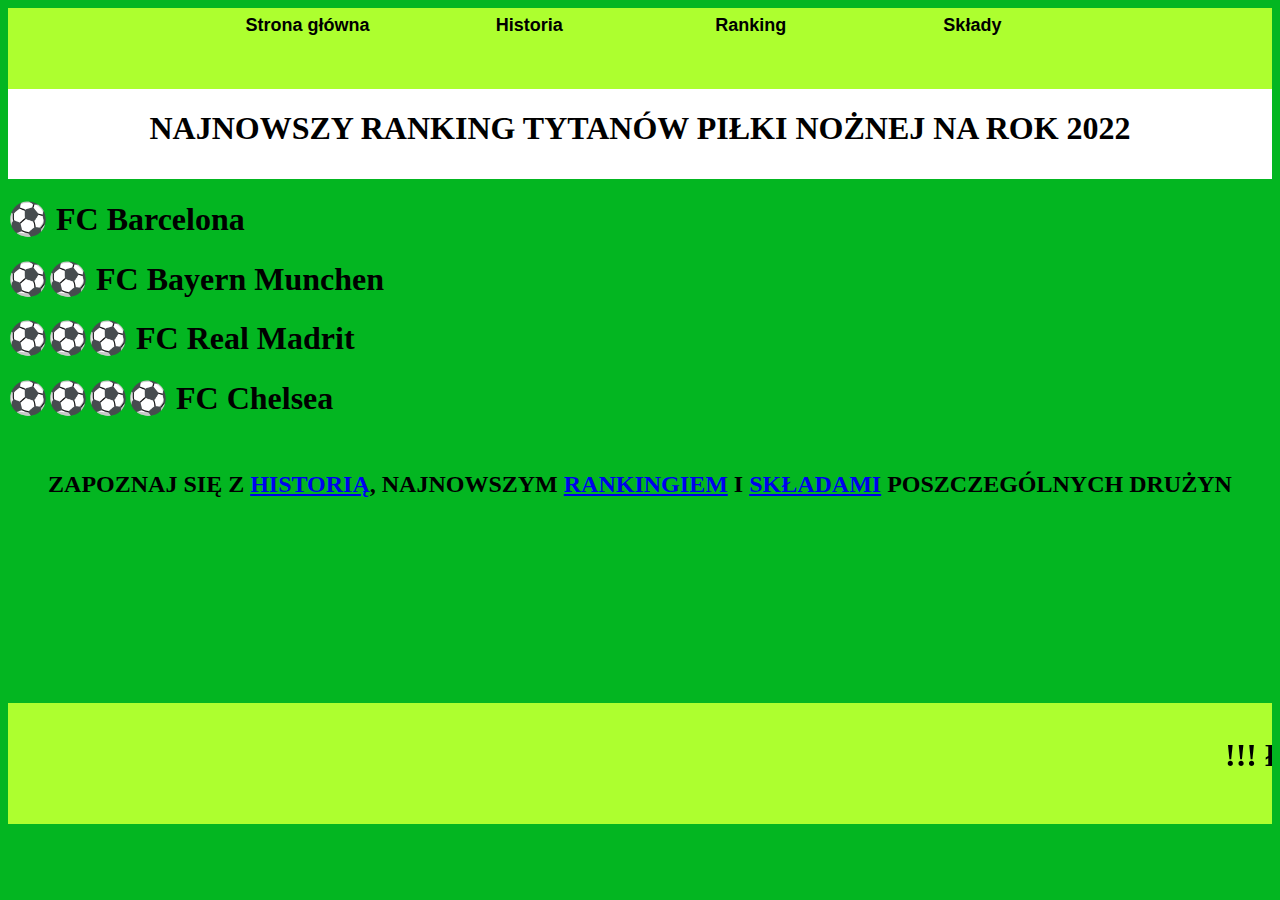
<file: index.html>
<!DOCTYPE html>
<html lang="en">
<head>
    <meta charset="UTF-8">
    <title>Kluby sportowe</title>
    <meta http-equiv="X-UA-Compatible" content="IE=edge">
    <meta name="viewport" content="width=device-width, initial-scale=1.0">
    <title>Document</title>
    <link rel="stylesheet" href="style.css">
</head>
<body>

    <div id="menu">
        <button class="" onclick="location.href='index.html'"><b>Strona główna</b></button>
        <button class="" onclick="location.href='historia/index.html'"><b>Historia</b></button>
        <button class="" onclick="location.href='ranking/index.html'"><b>Ranking</b></button>
        <button class="" onclick="location.href='składy/index.html'"><b>Składy</b></button>
    </div>

    <div id="pasek">
        <h1>NAJNOWSZY RANKING TYTANÓW PIŁKI NOŻNEJ NA ROK 2022</h1>
    </div>

    <h1 id="b"> ⚽ FC Barcelona</h1>
    <h1 id="bm"> ⚽⚽ FC Bayern Munchen</h1>
    <h1 id="rm"> ⚽⚽⚽ FC Real Madrit</h1>
    <h1 id="c"> ⚽⚽⚽⚽ FC Chelsea</h1>
    
    <div id="footer1">
        <h2>ZAPOZNAJ SIĘ Z <a href="historia/index.html">HISTORIĄ</a>, NAJNOWSZYM <a href="ranking/index.html">RANKINGIEM</a> I <a href="składy/index.html">SKŁADAMI</a> POSZCZEGÓLNYCH DRUŻYN</h2>
    </div>

    <footer>
        <h1><marquee> !!! ŁĄCZĄ NAS EMOCJE !!!</marquee></h1>
    </footer>

</body>
</html>
</file>
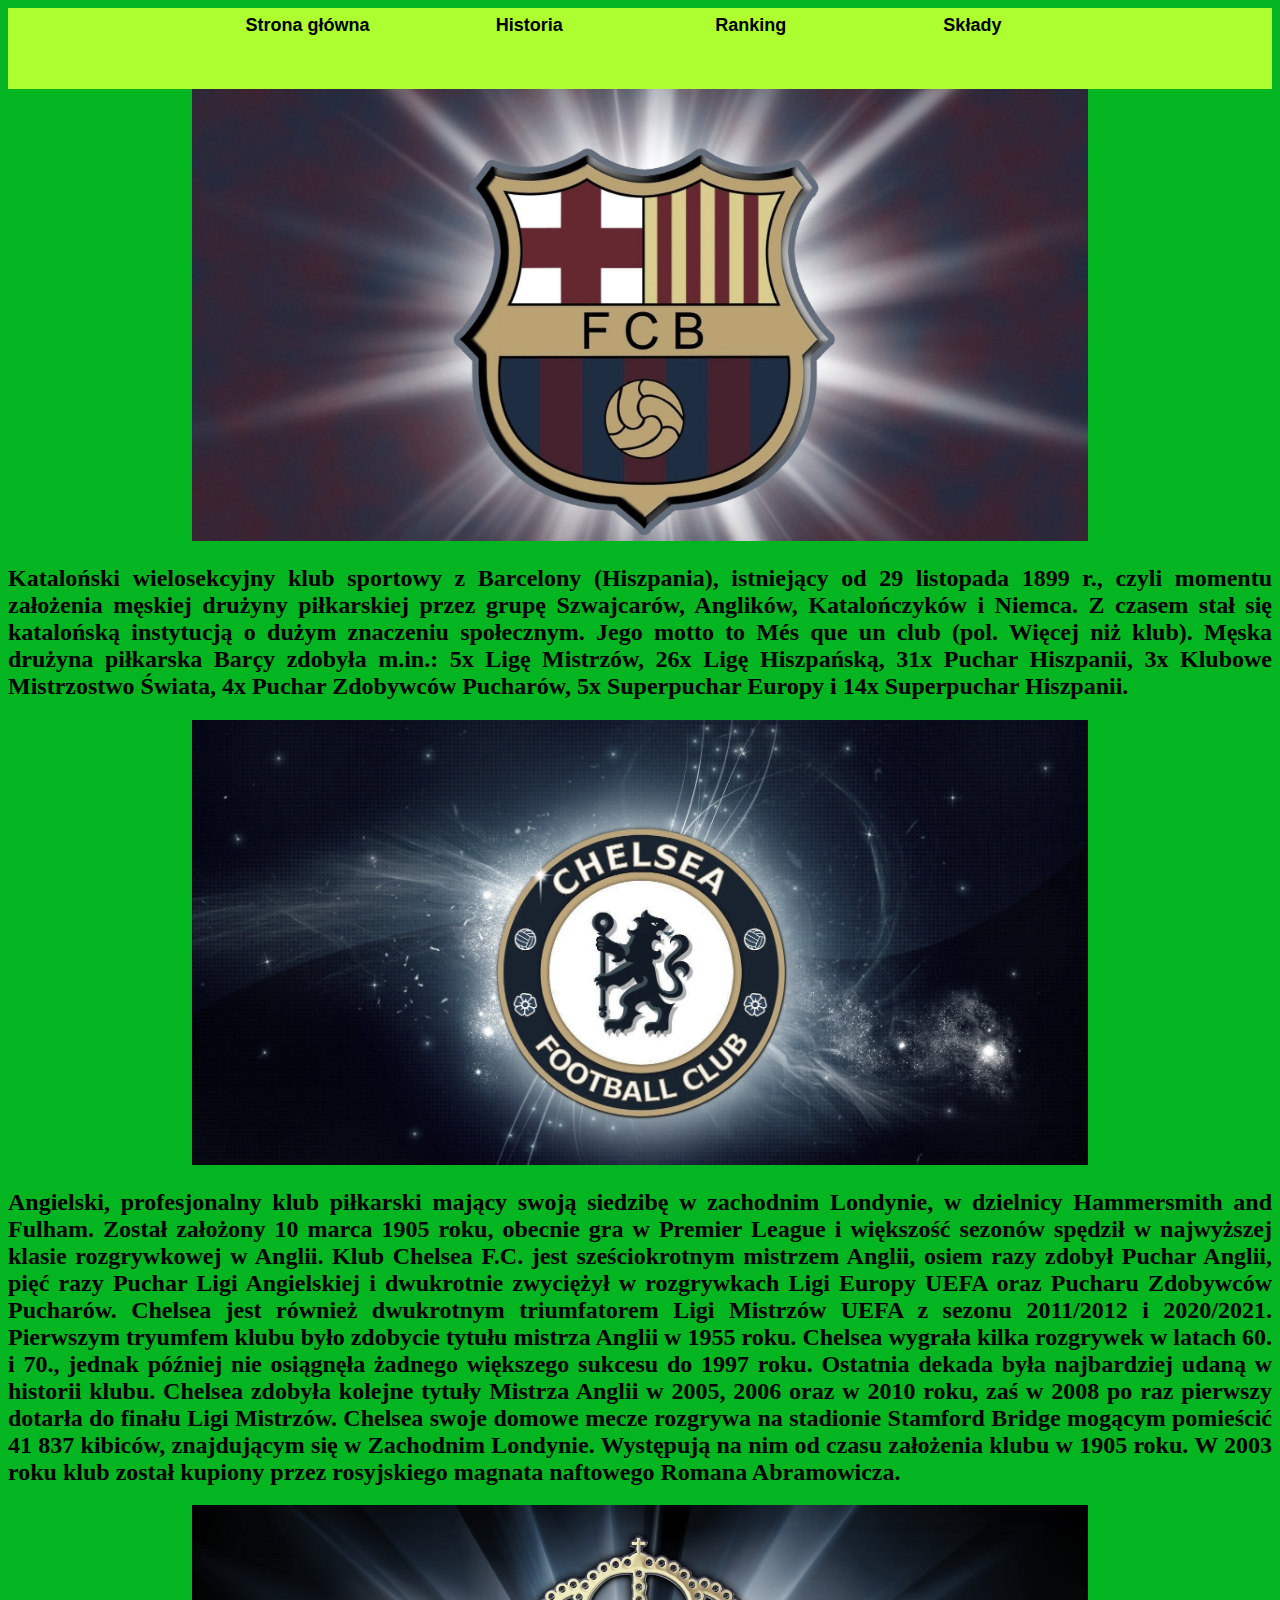
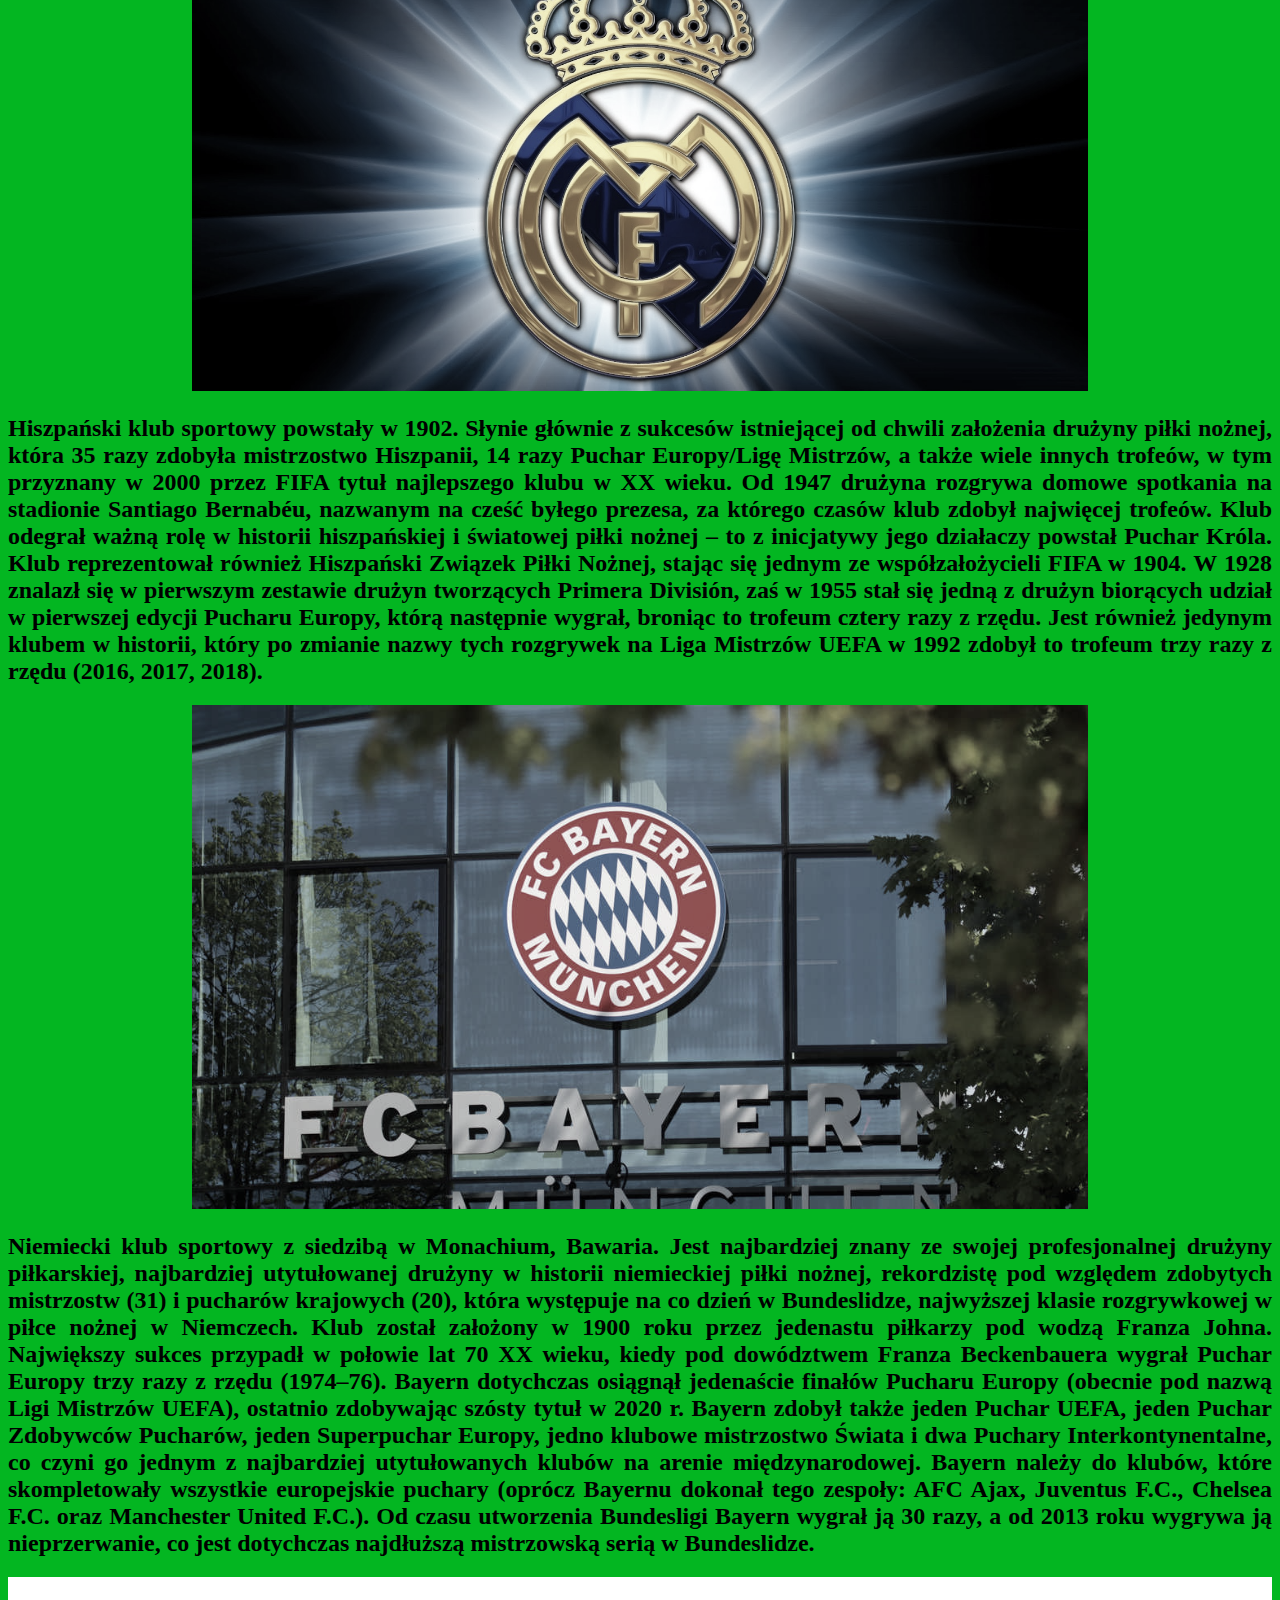
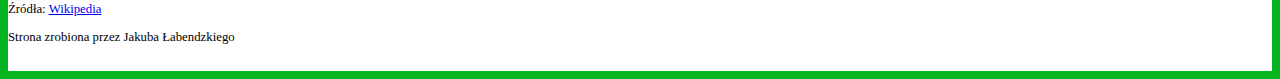
<file: historia/index.html>
<!DOCTYPE html>
<html lang="en">
<head>
    <meta charset="UTF-8">
    <title>Historia klubów</title>
    <meta http-equiv="X-UA-Compatible" content="IE=edge">
    <meta name="viewport" content="width=device-width, initial-scale=1.0">
    <title>Document</title>
    <link rel="stylesheet" href="historia.css">
    <link rel="stylesheet">
</head>
<body>

    <div id="menu">
        <button class="" onclick="location.href='../index.html'"><b>Strona główna</b></button>
        <button class="" onclick="location.href='../historia/index.html'"><b>Historia</b></button>
        <button class="" onclick="location.href='../ranking/index.html'"><b>Ranking</b></button>
        <button class="" onclick="location.href='../składy/index.html'"><b>Składy</b></button>
    </div>

    <center><img id="BM" src="../imgs/BM.jpeg" alt=""></center>
    <h2>
        Kataloński wielosekcyjny klub sportowy z Barcelony (Hiszpania), istniejący od 29 listopada 1899 r., czyli momentu założenia męskiej drużyny piłkarskiej przez grupę Szwajcarów, Anglików, Katalończyków i Niemca. Z czasem stał się katalońską instytucją o dużym znaczeniu społecznym. Jego motto to Més que un club (pol. Więcej niż klub).
        Męska drużyna piłkarska Barçy zdobyła m.in.: 5x Ligę Mistrzów, 26x Ligę Hiszpańską, 31x Puchar Hiszpanii, 3x Klubowe Mistrzostwo Świata, 4x Puchar Zdobywców Pucharów, 5x Superpuchar Europy i 14x Superpuchar Hiszpanii.
    </h2>
    <center><img id="CFC" src="../imgs/CFC.png" alt=""></center>
    <h2>
        Angielski, profesjonalny klub piłkarski mający swoją siedzibę w zachodnim Londynie, w dzielnicy Hammersmith and Fulham. Został założony 10 marca 1905 roku, obecnie gra w Premier League i większość sezonów spędził w najwyższej klasie rozgrywkowej w Anglii. Klub Chelsea F.C. jest sześciokrotnym mistrzem Anglii, osiem razy zdobył Puchar Anglii, pięć razy Puchar Ligi Angielskiej i dwukrotnie zwyciężył w rozgrywkach Ligi Europy UEFA oraz Pucharu Zdobywców Pucharów. Chelsea jest również dwukrotnym triumfatorem Ligi Mistrzów UEFA z sezonu 2011/2012 i 2020/2021.
        Pierwszym tryumfem klubu było zdobycie tytułu mistrza Anglii w 1955 roku. Chelsea wygrała kilka rozgrywek w latach 60. i 70., jednak później nie osiągnęła żadnego większego sukcesu do 1997 roku. Ostatnia dekada była najbardziej udaną w historii klubu. Chelsea zdobyła kolejne tytuły Mistrza Anglii w 2005, 2006 oraz w 2010 roku, zaś w 2008 po raz pierwszy dotarła do finału Ligi Mistrzów. Chelsea swoje domowe mecze rozgrywa na stadionie Stamford Bridge mogącym pomieścić 41 837 kibiców, znajdującym się w Zachodnim Londynie. Występują na nim od czasu założenia klubu w 1905 roku. W 2003 roku klub został kupiony przez rosyjskiego magnata naftowego Romana Abramowicza.
    </h2>
    <center><img id="RM" src="../imgs/RM.jpeg" alt=""></center>
    <h2>
        Hiszpański klub sportowy powstały w 1902. Słynie głównie z sukcesów istniejącej od chwili założenia drużyny piłki nożnej, która 35 razy zdobyła mistrzostwo Hiszpanii, 14 razy Puchar Europy/Ligę Mistrzów, a także wiele innych trofeów, w tym przyznany w 2000 przez FIFA tytuł najlepszego klubu w XX wieku. Od 1947 drużyna rozgrywa domowe spotkania na stadionie Santiago Bernabéu, nazwanym na cześć byłego prezesa, za którego czasów klub zdobył najwięcej trofeów. Klub odegrał ważną rolę w historii hiszpańskiej i światowej piłki nożnej – to z inicjatywy jego działaczy powstał Puchar Króla. Klub reprezentował również Hiszpański Związek Piłki Nożnej, stając się jednym ze współzałożycieli FIFA w 1904. W 1928 znalazł się w pierwszym zestawie drużyn tworzących Primera División, zaś w 1955 stał się jedną z drużyn biorących udział w pierwszej edycji Pucharu Europy, którą następnie wygrał, broniąc to trofeum cztery razy z rzędu. Jest również jedynym klubem w historii, który po zmianie nazwy tych rozgrywek na Liga Mistrzów UEFA w 1992 zdobył to trofeum trzy razy z rzędu (2016, 2017, 2018).
    </h2>
    <center><img id="FCB" src="../imgs/FCB.jpeg" alt=""></center>
    <h2>
        Niemiecki klub sportowy z siedzibą w Monachium, Bawaria. Jest najbardziej znany ze swojej profesjonalnej drużyny piłkarskiej, najbardziej utytułowanej drużyny w historii niemieckiej piłki nożnej, rekordzistę pod względem zdobytych mistrzostw (31) i pucharów krajowych (20), która występuje na co dzień w Bundeslidze, najwyższej klasie rozgrywkowej w piłce nożnej w Niemczech. Klub został założony w 1900 roku przez jedenastu piłkarzy pod wodzą Franza Johna. Największy sukces przypadł w połowie lat 70 XX wieku, kiedy pod dowództwem Franza Beckenbauera wygrał Puchar Europy trzy razy z rzędu (1974–76). Bayern dotychczas osiągnął jedenaście finałów Pucharu Europy (obecnie pod nazwą Ligi Mistrzów UEFA), ostatnio zdobywając szósty tytuł w 2020 r. Bayern zdobył także jeden Puchar UEFA, jeden Puchar Zdobywców Pucharów, jeden Superpuchar Europy, jedno klubowe mistrzostwo Świata i dwa Puchary Interkontynentalne, co czyni go jednym z najbardziej utytułowanych klubów na arenie międzynarodowej. Bayern należy do klubów, które skompletowały wszystkie europejskie puchary (oprócz Bayernu dokonał tego zespoły: AFC Ajax, Juventus F.C., Chelsea F.C. oraz Manchester United F.C.). Od czasu utworzenia Bundesligi Bayern wygrał ją 30 razy, a od 2013 roku wygrywa ją nieprzerwanie, co jest dotychczas najdłuższą mistrzowską serią w Bundeslidze.
    </h2>
    
    <footer>
        <p>Źródła: <a href="https://pl.wikipedia.org/wiki/Historia_Bayernu_Monachium">Wikipedia</a></p> 
        <p>Strona zrobiona przez Jakuba Łabendzkiego</p>
    </footer>
    
</body>
</html>
</file>
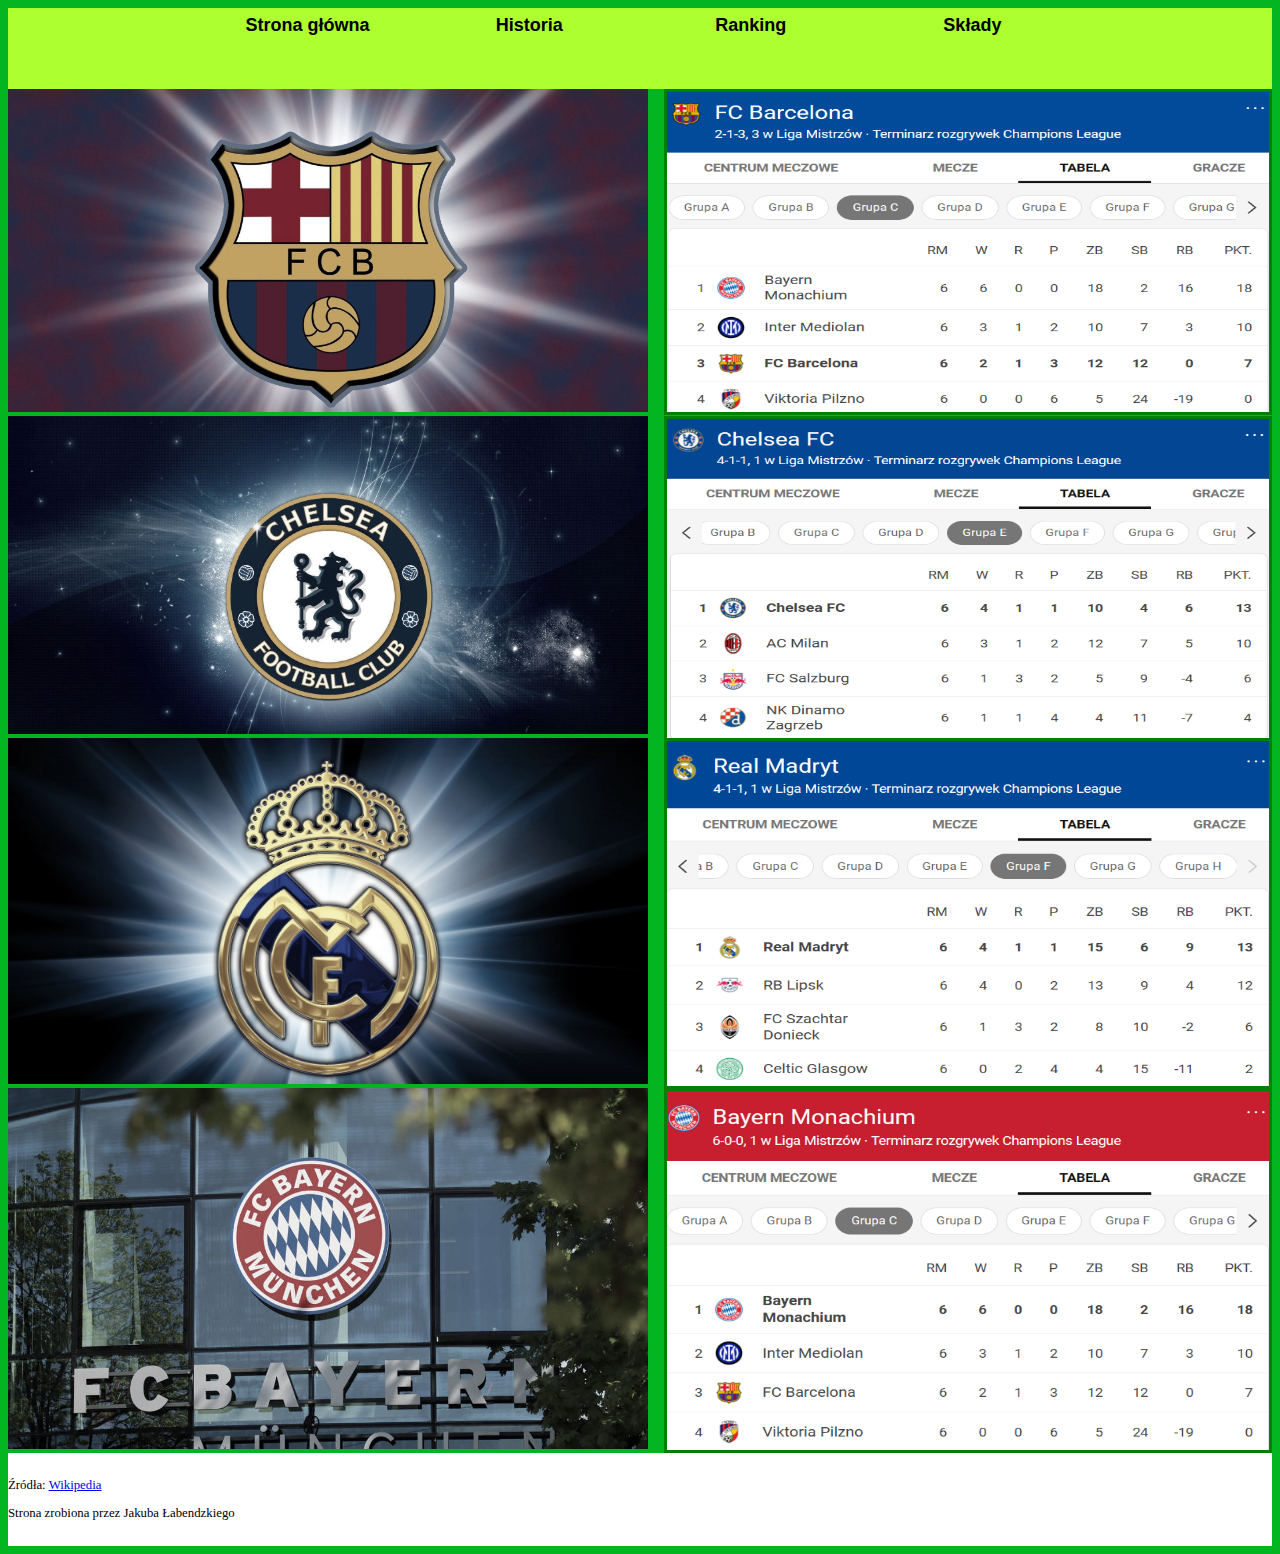
<file: ranking/index.html>
<!DOCTYPE html>
<html lang="en">
<head>
    <meta charset="UTF-8">
    <title>Ranking</title>
    <meta http-equiv="X-UA-Compatible" content="IE=edge">
    <meta name="viewport" content="width=device-width, initial-scale=1.0">
    <title>Document</title>
    <link rel="stylesheet" href="ranking.css">
</head>
<body>

    <div id="menu">
        <button class="" onclick="location.href='../index.html'"><b>Strona główna</b></button>
        <button class="" onclick="location.href='../historia/index.html'"><b>Historia</b></button>
        <button class="" onclick="location.href='../ranking/index.html'"><b>Ranking</b></button>
        <button class="" onclick="location.href='../składy/index.html'"><b>Składy</b></button>
    </div>

    <img id="BM" src="../imgs/BM.jpeg" alt="">
    <img id="tabelaFCB" src="../imgs/tabela FCB.png" alt="tabela">
    <img id="CFC" src="../imgs/CFC.png" alt="">
    <img id="tabelaCFC" src="../imgs/tabela CFC.png" alt="tabela">
    <img id="RM" src="../imgs/RM.jpeg" alt="">
    <img id="tabelaRM" src="../imgs/tabela RM.png" alt="tabela">
    <img id="FCB" src="../imgs/FCB.jpeg" alt="">
    <img id="tabelaFCBM" src="../imgs/tabela FCBM.png" alt="tabela">

    <footer>
        <p>Źródła: <a href="https://pl.wikipedia.org/wiki/Historia_Bayernu_Monachium">Wikipedia</a></p> 
        <p>Strona zrobiona przez Jakuba Łabendzkiego</p>
    </footer>

</body>
</html>
</file>
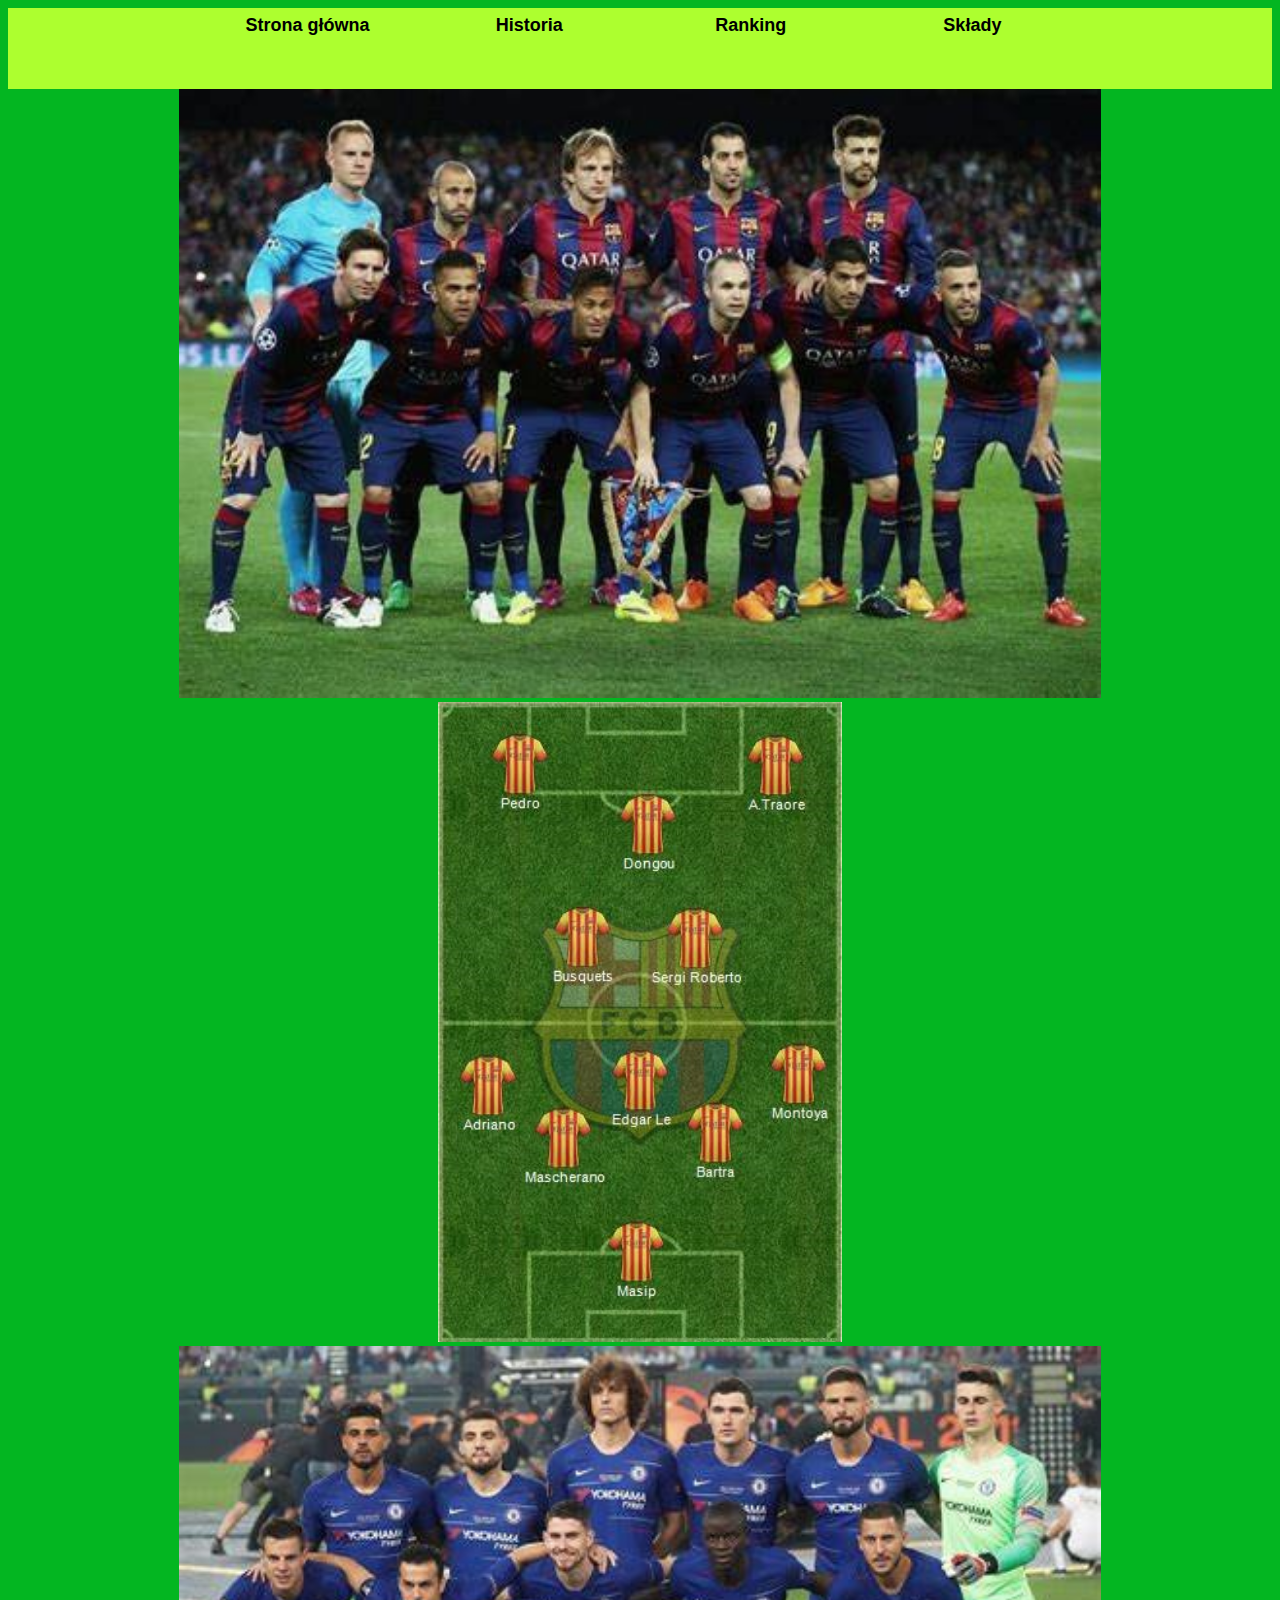
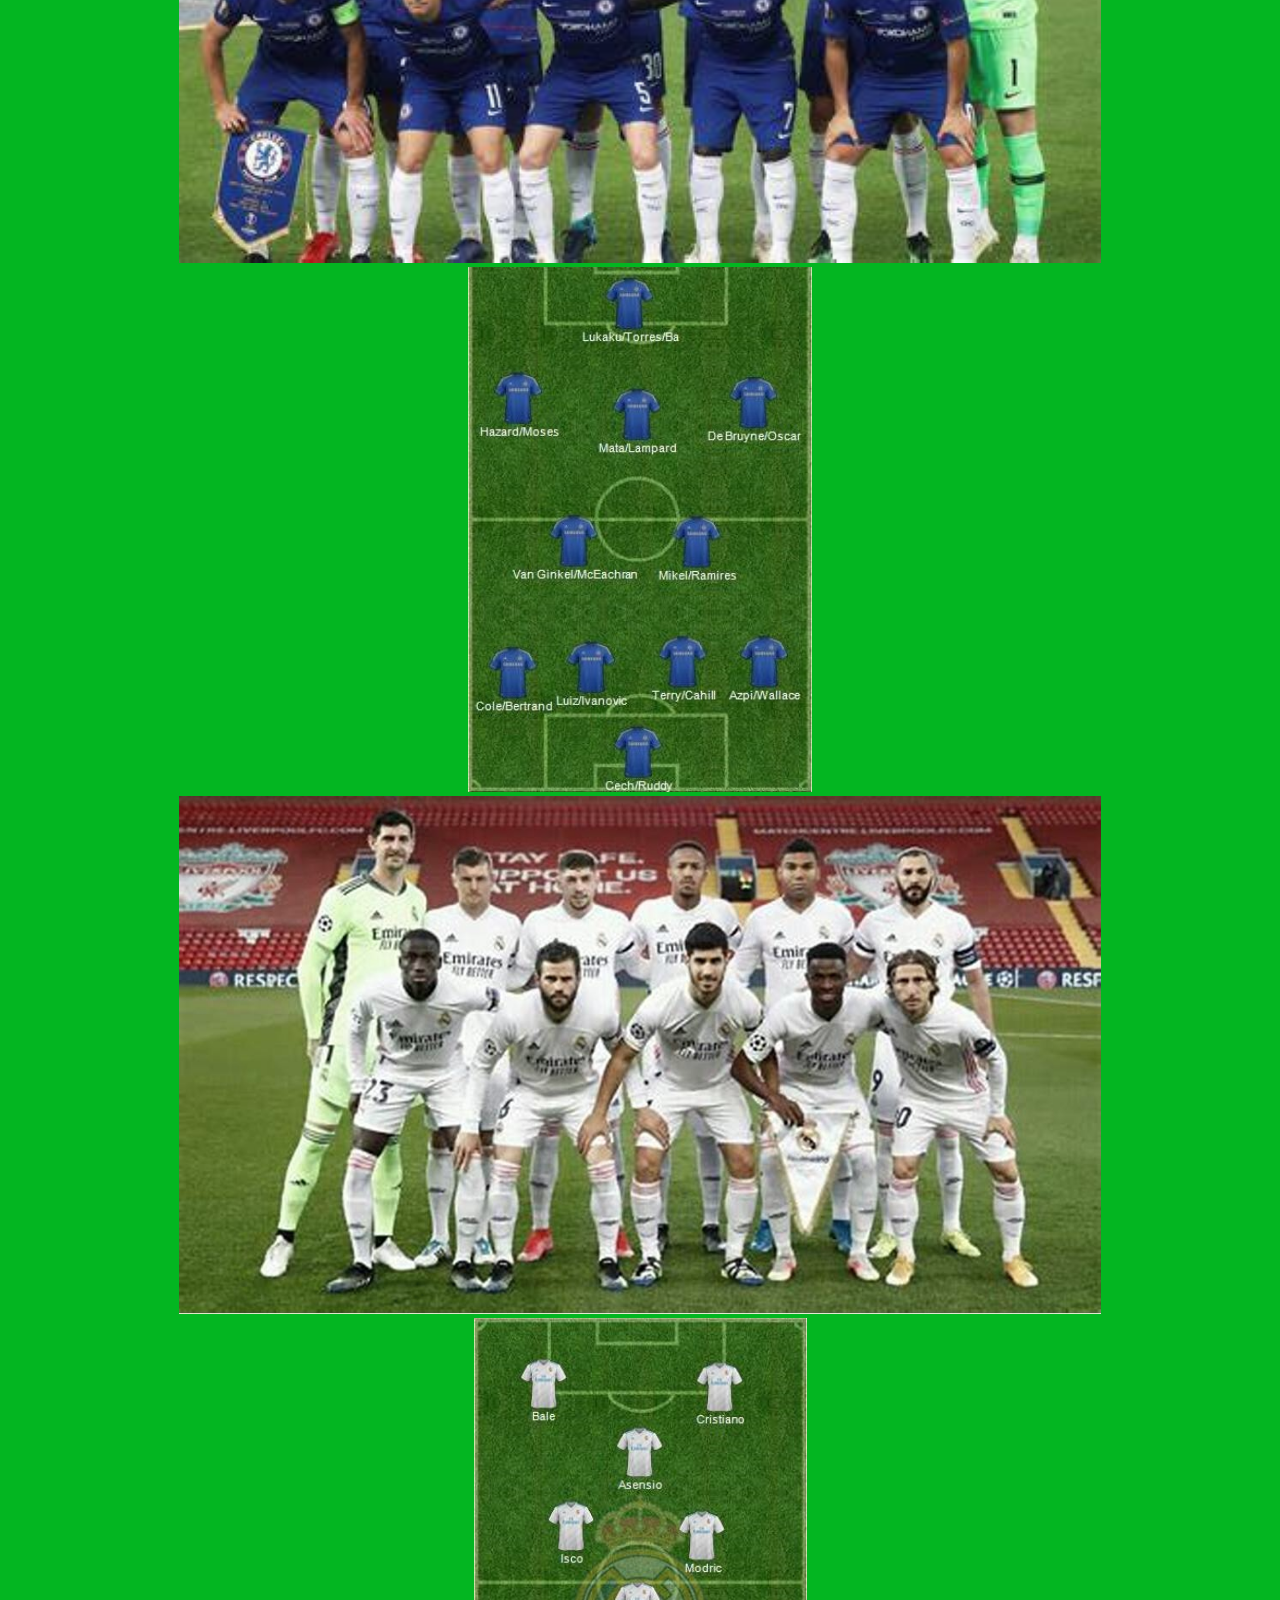
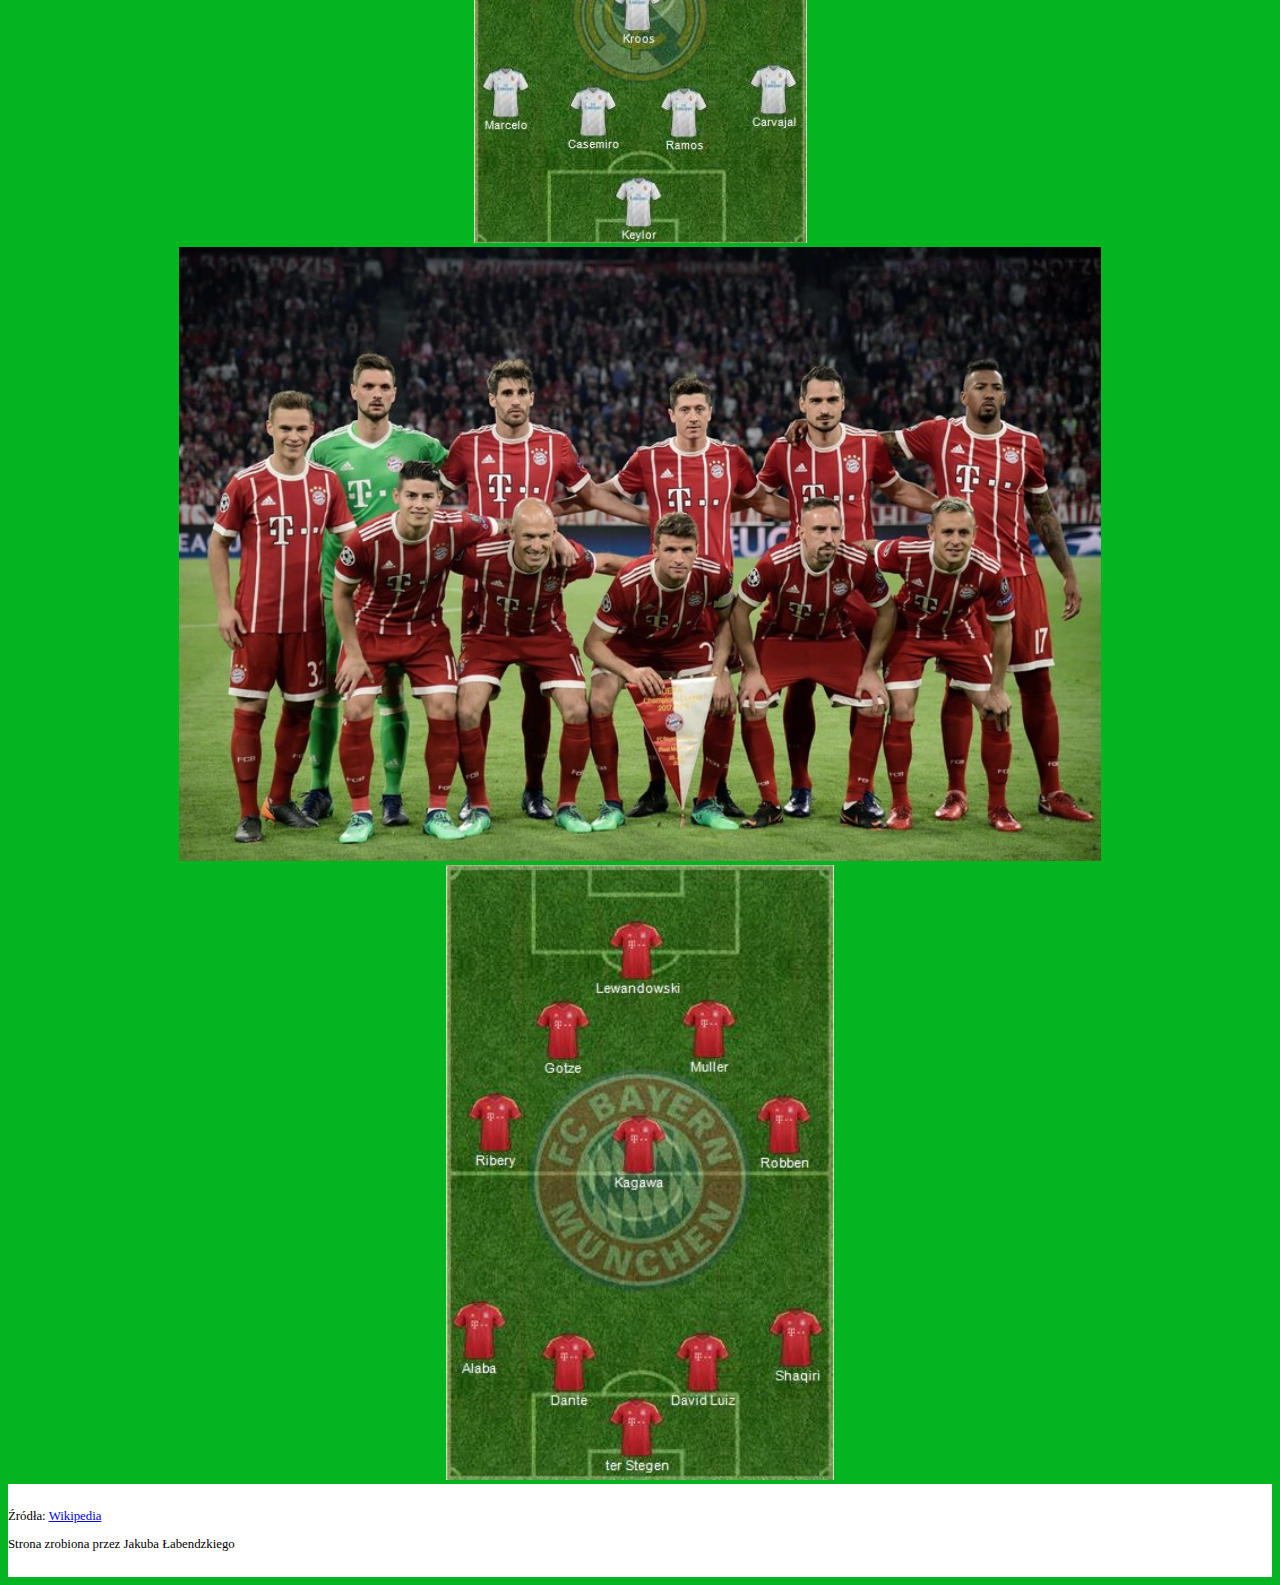
<file: składy/index.html>
<!DOCTYPE html>
<html lang="en">

<head>
    <meta charset="UTF-8">
    <title>Składy</title>
    <meta http-equiv="X-UA-Compatible" content="IE=edge">
    <meta name="viewport" content="width=device-width, initial-scale=1.0">
    <title>Document</title>
    <link rel="stylesheet" href="sklady.css">
</head>

<body>

    <div id="menu">
        <button class="" onclick="location.href='../index.html'"><b>Strona główna</b></button>
        <button class="" onclick="location.href='../historia/index.html'"><b>Historia</b></button>
        <button class="" onclick="location.href='../ranking/index.html'"><b>Ranking</b></button>
        <button class="" onclick="location.href='../składy/index.html'"><b>Składy</b></button>
    </div>

    <center><img id="BM" src="../imgs/BM1.jpeg" alt=""></center>
    <center><img id="skladFCB" src="../imgs/skladBM.jpeg" alt="tabela"></center>
    <center><img id="CFC" src="../imgs/CFC1.jpeg" alt=""></center>
    <center><img id="skladCFC" src="../imgs/skladCFC.jpeg" alt="tabela"></center>
    <center><img id="RM" src="../imgs/RM1.jpeg" alt=""></center>
    <center><img id="skladRM" src="../imgs/skladRM.jpeg" alt="tabela"></center>
    <center><img id="FCB" src="../imgs/FCB1.jpeg" alt=""></center>
    <center><img id="skladFCBM" src="../imgs/skladFCBM.jpeg" alt="tabela"></center>

    <footer>
        <p>Źródła: <a href="https://pl.wikipedia.org/wiki/Historia_Bayernu_Monachium">Wikipedia</a></p> 
        <p>Strona zrobiona przez Jakuba Łabendzkiego</p>
    </footer>

</body>

</html>
</file>
<file: style.css>
#menu{
    z-index: 20;
    position: sticky;
    background-color: var(--greenyyellow);
    background-color: greenyellow;
    width: 100%;
    height: 9vh;
    overflow: hidden;
    text-align: center;
    top: 0vw;
    border: 0px;
}

button{
    border: 0px;
    background-color: greenyellow;
    width: 17vw;
    margin: 0px;
    height: 2.8vw;
    font-size: large;
    cursor: pointer;
}
body{
    background-color: rgb(3, 182, 33);
}

#pasek{
    z-index: 20;
    position: sticky;
    background-color: var(--white);
    background-color: white;
    width: 100%;
    height: 10vh;
    overflow: hidden;
    text-align: center;
    top: 0px;
    border: 0px;
}

#pasek2{
    z-index: 20;
    position: sticky;
    background-color: var(--lightgray);
    background-color: lightgray;
    width: 100%;
    height: 10vh;
    overflow: hidden;
    text-align: center;
    top: 0px;
    border: 0px;
}

#podium{
    position: sticky;
    width: 30vw;
    left: 30%;
}

#footer1{
    position: sticky;
    margin-left: 1vw;
    padding-top: 1vw;
    background-color:  rgb(3, 182, 33);
    height: 28vh;
    margin-left: 0%;
    bottom: 0%;
    text-align: center;
}

footer{
    position: sticky;
    margin-left: 1vw;
    padding-top: 1vw;
    background-color: white;
    height: 12vh;
    margin-left: 0%;
    bottom: 0vw;
    background-color: greenyellow;
}
</file>
<file: historia/historia.css>
#menu{
    z-index: 20;
    position: sticky;
    background-color: var(--red);
    background-color: greenyellow;
    width: 100%;
    height: 9vh;
    overflow: hidden;
    text-align: center;
    top: 0vw;
    border: 0px;
}

button{
    border: 0px;
    background-color: greenyellow;
    width: 17vw;
    margin: 0px;
    height: 2.8vw;
    font-size: large;
    cursor: pointer;
}
body{
    background-color: rgb(3, 182, 33);
}

#BM{
    width: 70vw;
    filter: grayscale(70%);
}
#CFC{
    width: 70vw;
    filter: grayscale(70%);
}
#RM{
    width: 70vw;
    filter: grayscale(70%);
}
#FCB{
    width: 70vw;
    filter: grayscale(70%);
}

footer {
    margin-left: 1vw;
    padding-top: 1vw;
    background-color: white;
    font-size: 1vw;
    height: 9vh;
    margin-left: 0%;
}
h2{
    text-align: justify;
    text-justify: inter-word;
    display: flex;
    justify-content: center;
}
</file>
<file: ranking/ranking.css>
#menu{
    z-index: 20;
    position: sticky;
    background-color: var(--red);
    background-color: greenyellow;
    width: 100%;
    height: 9vh;
    overflow: hidden;
    text-align: center;
    top: 0vw;
    border: 0px;
}

button{
    border: 0px;
    background-color: greenyellow;
    width: 17vw;
    margin: 0px;
    height: 2.8vw;
    font-size: large;
    cursor: pointer;
}
body{
    background-color: rgb(3, 182, 33);
}

footer{
    margin-left: 1vw;
    padding-top: 1vw;
    background-color: white;
    font-size: 1vw;
    height: 9vh;
    margin-left: 0%;
}

#BM{
    width: 50vw;
    filter: grayscale(60%);
}
#CFC{
    width: 50vw;
    filter: grayscale(60%);
}
#RM{
    width: 50vw;
    filter: grayscale(60%);
}
#FCB{
    width: 50vw;
    filter: grayscale(60%);
}

#tabelaFCB{
    position: absolute;
    right: 8px;
    width: 47vw;
    height: 25vw;
    border: 3px solid green;
}
#tabelaCFC{
    position: absolute;
    right: 8px;
    width: 47vw;
    height: 25vw;
    border: 3px solid green;
}
#tabelaRM{
    position: absolute;
    right: 8px;
    width: 47vw;
    height: 27vw;
    border: 3px solid green;
}
#tabelaFCBM{
    position: absolute;
    right: 8px;
    width: 47vw;
    height: 28vw;
    border: 3px solid green;
}
</file>
<file: składy/sklady.css>
#menu{
    z-index: 20;
    position: sticky;
    background-color: var(--red);
    background-color: greenyellow;
    width: 100%;
    height: 9vh;
    overflow: hidden;
    text-align: center;
    top: 0vw;
    border: 0px;
}

button{
    border: 0px;
    background-color: greenyellow;
    width: 17vw;
    margin: 0px;
    height: 2.8vw;
    font-size: large;
    cursor: pointer;
}
body{
    background-color: rgb(3, 182, 33);
}

#BM{
    width: 72vw;
    filter: grayscale(20%);
}
#CFC{
    width: 72vw;
    filter: grayscale(20%);
}
#RM{
    width: 72vw;
    filter: grayscale(20%);
}
#FCB{
    width: 72vw;
    filter: grayscale(20%);
}

footer{
    margin-left: 1vw;
    padding-top: 1vw;
    background-color: white;
    font-size: 1vw;
    height: 9vh;
    margin-left: 0%;
}

#skladFCB{
    height: 50vw;
    right: 8px;
}
#skladCFC{
    height: 41vw;
    right: 8px;
}
#skladRM{
    height: 41vw;
    right: 8px;
}
#skladFCBM{
    height: 48vw;
    right: 8px;
}
</file>
